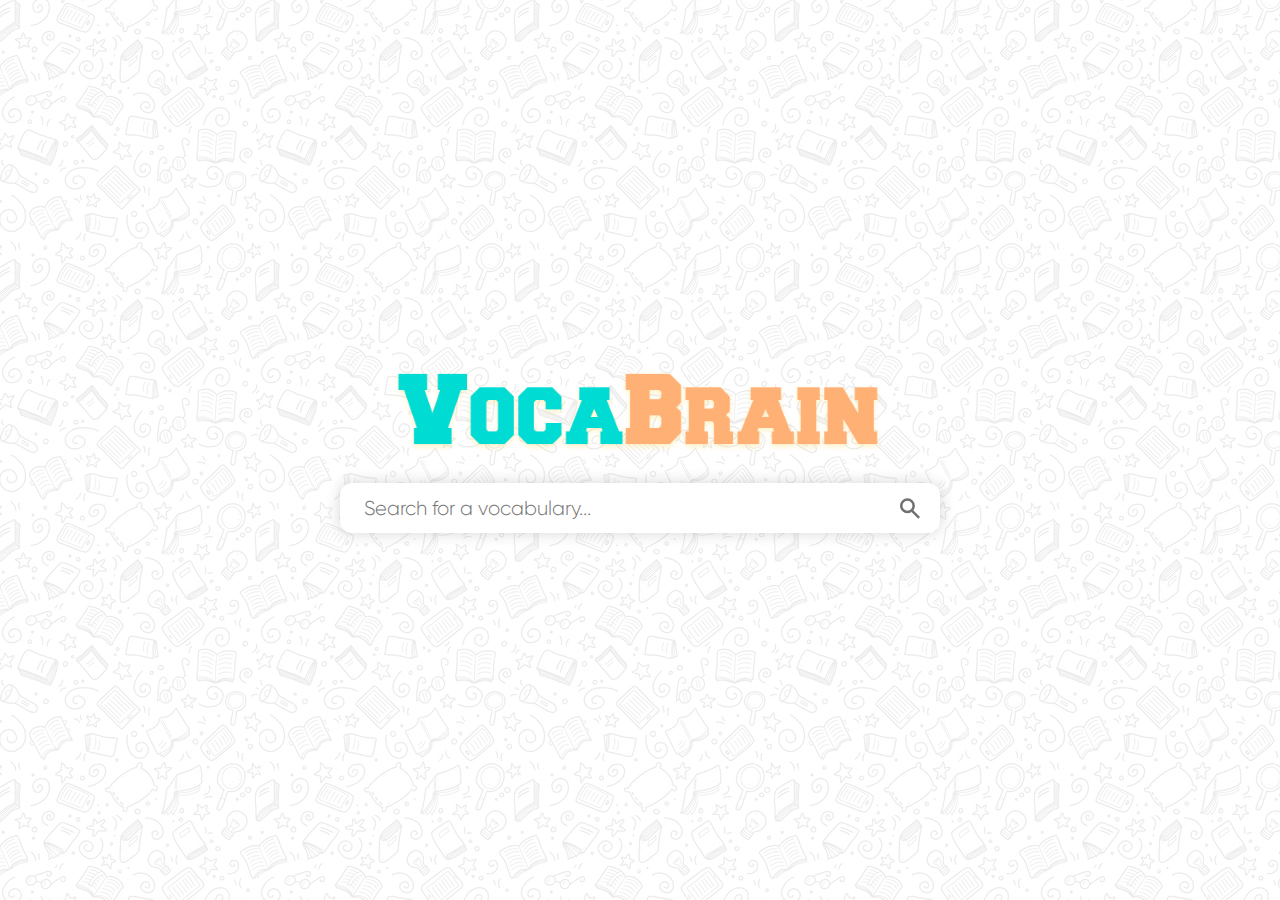
<file: index.html>
<!DOCTYPE html>
<html lang="en">

<head>
    <meta charset="UTF-8">
    <meta http-equiv="X-UA-Compatible" content="IE=edge">
    <meta name="viewport" content="width=device-width, initial-scale=1.0">
    <link rel="stylesheet" href="main.css">
    <title>VocaBrain Dictionary</title>
</head>

<body>

    <main>
        <img src="img/VocaBrain.png" alt="Logo" class="logo">
        <form action="vocabulary.html" method="GET">
            <input name="query" class="search-bar" type="text" placeholder="Search for a vocabulary...">
        </form>
    </main>

</body>

</html>
</file>
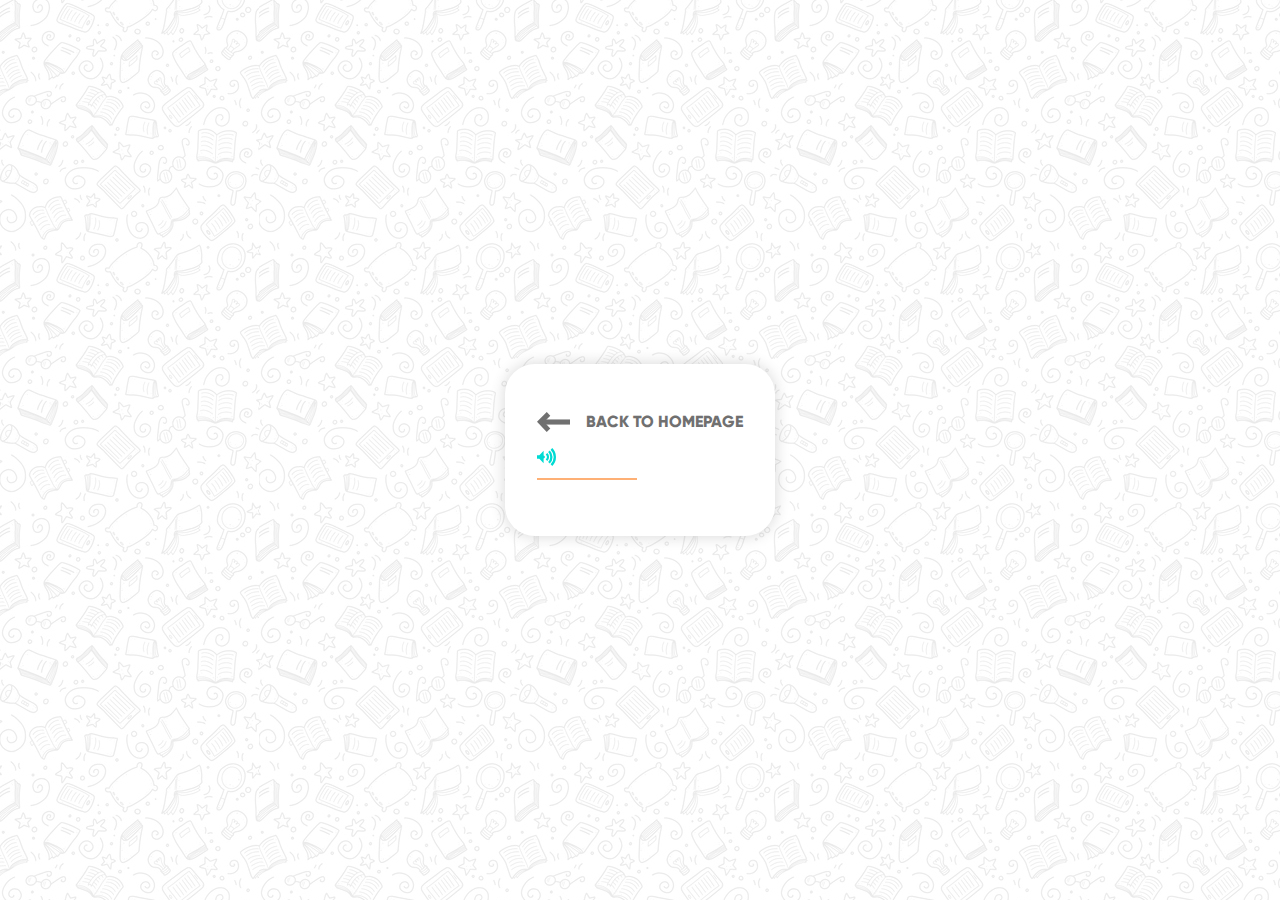
<file: vocabulary.html>
<!DOCTYPE html>
<html lang="en">

<head>
    <meta charset="UTF-8">
    <meta http-equiv="X-UA-Compatible" content="IE=edge">
    <meta name="viewport" content="width=device-width, initial-scale=1.0">
    <link rel="stylesheet" href="main.css">
    <title>VocaBrain Dictionary</title>
</head>

<body>
    <main>
        <div class="word-card">
            <div class="back-to-home">
                <img src="img/back.svg" alt="Back To Home Icon">
                <p>BACK TO HOMEPAGE</p>
            </div>
            <div class="word"></div>
            <div class="part-of-speech"></div>
            <div class="pronunciation">
                <audio src="" id="audio"></audio>
                <img src="img/speaker.svg" alt="Speaker Icon">
                <div class="phonetic"></div>
            </div>
            <hr class="short-seperator">
            <div class="definition"></div>
            <div class="example"></div>
        </div>
        <div class="card-404">
            <div class="heading">OOPS...</div>
            <div class="text">We couldn't find the vocab you look for.</div>
            <div class="back-to-home">
                <img src="img/back.svg" alt="Back To Home Icon">
                <p>BACK TO HOMEPAGE</p>
            </div>
        </div>
    </main>

    <script src="script.js"></script>
</body>

</html>
</file>
<file: main.css>
* {
  margin: 0;
  padding: 0;
  -webkit-box-sizing: border-box;
          box-sizing: border-box;
}

@font-face {
  font-family: "Gilroy";
  font-weight: bold;
  src: url("fonts/Gilroy-ExtraBold.otf");
}

@font-face {
  font-family: "Gilroy";
  font-weight: 400;
  src: url("fonts/Gilroy-Light.otf");
}

body {
  font-family: "Gilroy";
  background-image: url("img/doodle-backgrond.jpg");
}

main {
  height: 100vh;
  width: 100vw;
  display: -webkit-box;
  display: -ms-flexbox;
  display: flex;
  -webkit-box-orient: vertical;
  -webkit-box-direction: normal;
      -ms-flex-direction: column;
          flex-direction: column;
  -webkit-box-pack: center;
      -ms-flex-pack: center;
          justify-content: center;
  -webkit-box-align: center;
      -ms-flex-align: center;
          align-items: center;
  /* Homepage CSS Code */
  /* Homepage CSS Code */
  /*----------------------------*/
  /*Vocabulary Page CSS Code*/
  /*Vocabulary Page CSS Code*/
}

main .logo {
  width: 100%;
  max-width: 500px;
  margin-bottom: 1rem;
}

main .search-bar {
  display: block;
  background-image: url("img/Search.svg");
  background-repeat: no-repeat;
  background-position: right 20px bottom 4px;
  border: none;
  height: 50px;
  padding: 1.5rem;
  width: 600px;
  background-color: white;
  -webkit-box-shadow: 0px 0px 15px rgba(0, 0, 0, 0.16);
          box-shadow: 0px 0px 15px rgba(0, 0, 0, 0.16);
  border-radius: 12px;
  font-size: 1.25rem;
  font-family: "Gilroy";
}

main .search-bar:focus {
  outline: 1px solid #feb075;
}

main .search-bar::-webkit-input-placeholder {
  font-family: "Gilroy";
}

main .search-bar:-ms-input-placeholder {
  font-family: "Gilroy";
}

main .search-bar::-ms-input-placeholder {
  font-family: "Gilroy";
}

main .search-bar::placeholder {
  font-family: "Gilroy";
}

main .word-card {
  background-color: white;
  padding: 3rem 2rem;
  -webkit-box-shadow: 0px 0px 15px rgba(0, 0, 0, 0.16);
          box-shadow: 0px 0px 15px rgba(0, 0, 0, 0.16);
  border-radius: 30px;
}

main .word-card .back-to-home {
  display: -webkit-box;
  display: -ms-flexbox;
  display: flex;
  gap: 1rem;
  margin-bottom: 1rem;
  width: -webkit-fit-content;
  width: -moz-fit-content;
  width: fit-content;
  cursor: pointer;
}

main .word-card .back-to-home p {
  font-weight: bold;
  color: #707070;
}

main .word-card .back-to-home:hover p {
  border-bottom: 2px solid #707070;
}

main .word-card .word {
  font-size: 2rem;
  font-weight: bold;
  color: #565656;
}

main .word-card .part-of-speech {
  font-size: 1.25rem;
  color: #feb075;
  font-family: sans-serif;
  font-style: italic;
  font-weight: 800;
}

main .word-card .pronunciation {
  cursor: pointer;
  display: -webkit-box;
  display: -ms-flexbox;
  display: flex;
  -webkit-box-orient: horizontal;
  -webkit-box-direction: normal;
      -ms-flex-direction: row;
          flex-direction: row;
  gap: 0.25rem;
  margin: 0.75rem 0;
}

main .word-card .short-seperator {
  max-width: 100px;
  border: 1px solid #feb075;
}

main .word-card .definition {
  margin: 0.5rem 0;
  font-size: 1.25rem;
  font-weight: bold;
  color: #8a8a8a;
  max-width: 500px;
}

main .word-card #example-icon {
  color: #00dbd3;
  font-weight: bold;
  font-size: 1.3rem;
}

main .word-card .example {
  font-size: 1.1rem;
  max-width: 500px;
}

main .card-404 {
  display: none;
  background-color: white;
  padding: 3rem 2rem;
  -webkit-box-shadow: 0px 0px 15px rgba(0, 0, 0, 0.16);
          box-shadow: 0px 0px 15px rgba(0, 0, 0, 0.16);
  border-radius: 30px;
}

main .card-404 .heading {
  font-weight: 600;
  font-size: 2rem;
}

main .card-404 .text {
  font-size: 1.25rem;
}

main .card-404 .back-to-home {
  display: -webkit-box;
  display: -ms-flexbox;
  display: flex;
  gap: 1rem;
  margin-top: 1rem;
  width: -webkit-fit-content;
  width: -moz-fit-content;
  width: fit-content;
  cursor: pointer;
}

main .card-404 .back-to-home p {
  font-weight: bold;
  color: #707070;
}

main .card-404 .back-to-home:hover p {
  border-bottom: 2px solid #707070;
}

@media (max-width: 644px) {
  main {
    padding: 0 1rem;
  }
  main .logo {
    width: 400px;
  }
  main .search-bar {
    width: 500px;
  }
}

@media (max-width: 542px) {
  main .logo {
    width: 300px;
  }
  main .search-bar {
    width: 400px;
  }
}

@media (max-width: 435px) {
  main .logo {
    width: 250px;
  }
  main .search-bar {
    width: 300px;
    font-size: 1rem;
  }
}
/*# sourceMappingURL=main.css.map */
</file>
